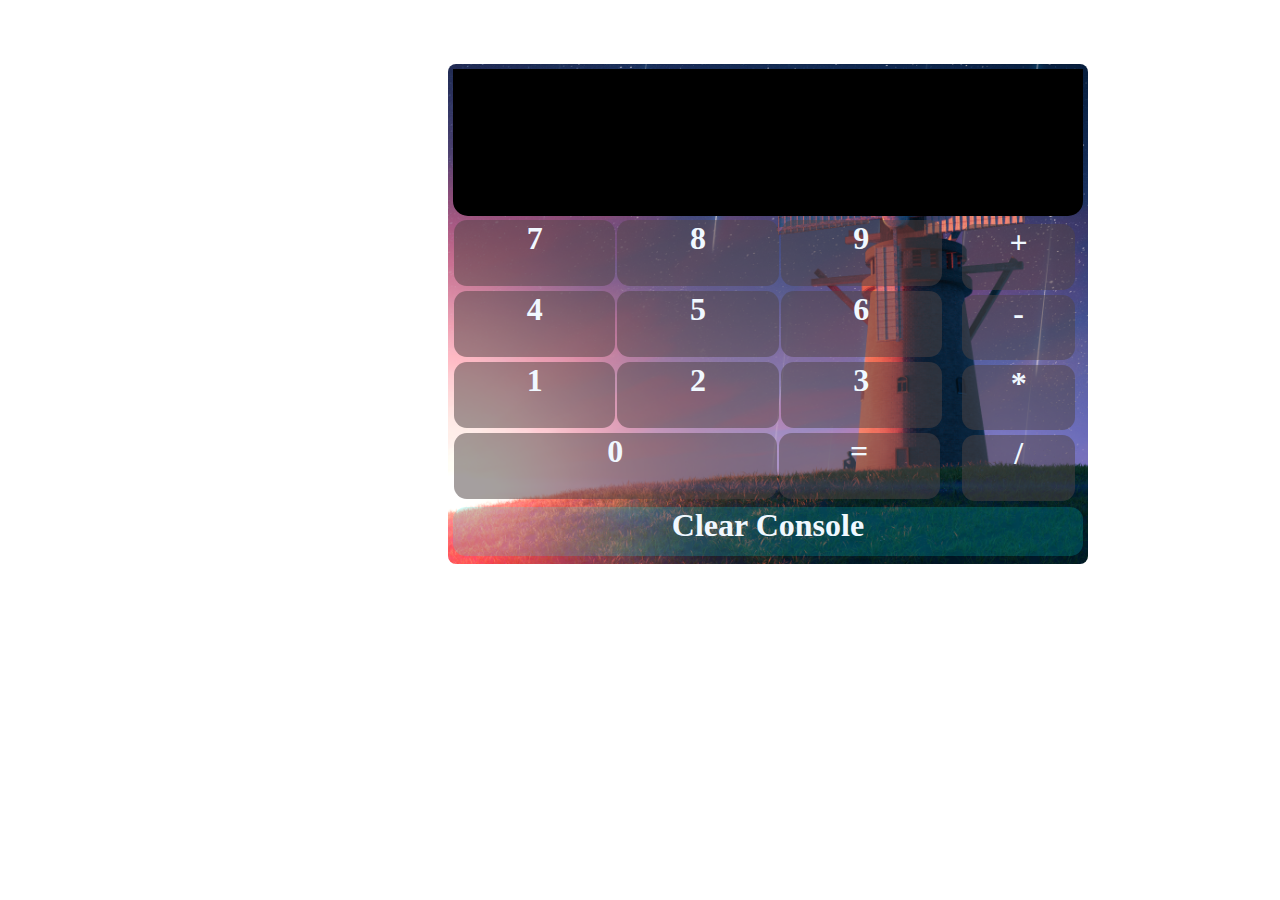
<file: Project-1/Calculator/index.html>
<!DOCTYPE html>
<html lang="en">

<head>
    <meta charset="UTF-8">
    <meta name="viewport" content="width=device-width, initial-scale=1.0">
    <link rel="stylesheet" href="style.css">
    <title>Calculator</title>
</head>

<body>
    <div id="calculator">
        <div id="display">

        </div>
        <div id="keypad">
            <div id="numpad">
                <div data-value="7" class="num key">
                    <h1>7</h1>
                </div>
                <div data-value="8" class="num key">
                    <h1>8</h1>
                </div>
                <div data-value="9" class="num key">
                    <h1>9</h1>
                </div>
                <div data-value="4" class="num key">
                    <h1>4</h1>
                </div>
                <div data-value="5" class="num key">
                    <h1>5</h1>
                </div>
                <div data-value="6" class="num key">
                    <h1>6</h1>
                </div>
                <div data-value="1" class="num key">
                    <h1>1</h1>
                </div>
                <div data-value="2" class="num key">
                    <h1>2</h1>
                </div>
                <div data-value="3" class="num key">
                    <h1>3</h1>
                </div>
                <div data-value="0" id="zero" class="num key">
                    <h1>0</h1>
                </div>
                <div data-value="=" id="sol" class=" key">
                    <h1>=</h1>
                </div>

            </div>
            <div id="operators">
                <div data-value="+" id="plus" class="opr key">
                    <h1>+</h1>
                </div>
                <div data-value="-" id="minus" class="opr key">
                    <h1>-</h1>
                </div>
                <div data-value="*" id="multiply" class="opr key">
                    <h1>*</h1>
                </div>
                <div data-value="/" id="divide" class="opr key">
                    <h1>/</h1>
                </div>
            </div>
        </div>
        <div id="clear">
            <h1>Clear Console</h1>
        </div>
    </div>
    <script src="script.js"></script>
</body>

</html>
</file>
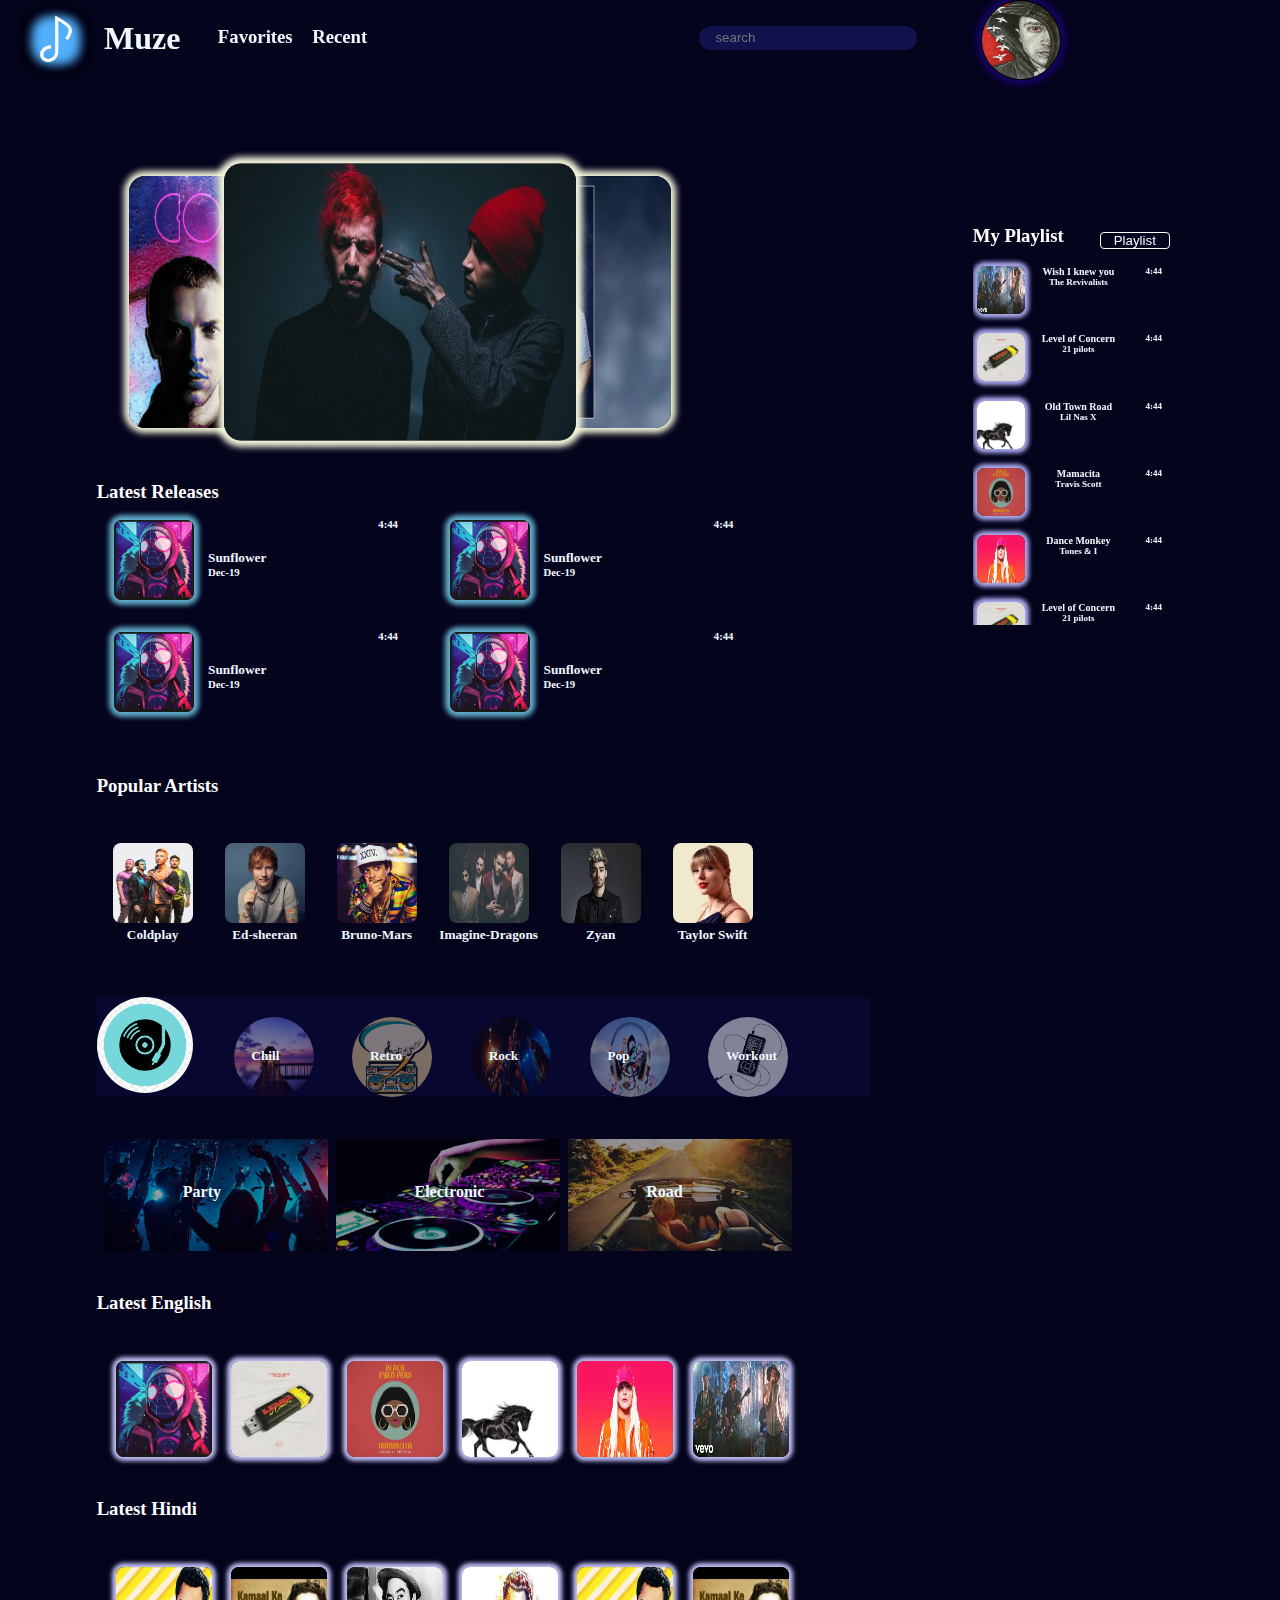
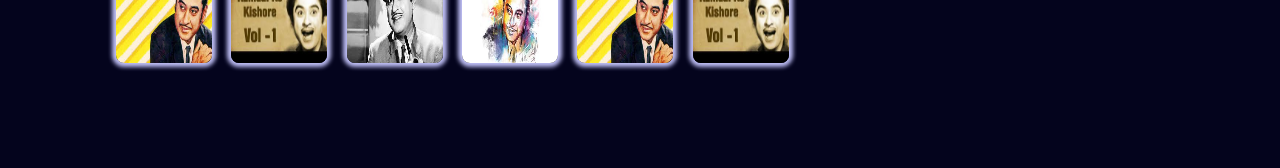
<file: Project-1/Muze/index.html>
<!DOCTYPE html>
<html lang="en">
<head>
    <meta charset="UTF-8">
    <meta name="viewport" content="width=device-width, initial-scale=1.0">
    <title>Muze</title>
    <link rel="stylesheet" href="style.css">
    <link rel="stylesheet" href="https://use.fontawesome.com/releases/v5.5.0/css/all.css" integrity="sha384-B4dIYHKNBt8Bc12p+WXckhzcICo0wtJAoU8YZTY5qE0Id1GSseTk6S+L3BlXeVIU" crossorigin="anonymous">
    <link id="favicon" rel="icon" href="images/Icon/logo.png" type="image/png">
</head>
<body>
    <header>
       <nav>
            <div id="nav-content">
                <div id="logo">
                    <img src="images/Icon/logo.png" alt="">
                    <h1>Muze</h1>
                </div>   
                <div id="basics">
                    <h3>Favorites</h3>
                    <h3>Recent</h3>
                </div>
                <div id="searchbar">
                    <a href=""><i id="search" class="fas fa-search"></i></a> 
                        <input type="text" placeholder="search">
                        <a href=""><i id="mic" class="fas fa-microphone"></i></a>
                    </div>
                    <div id="profile">
                        <img src="images/profile.jpg" alt="">
                </div>
            </div> 
        </nav>    
    </header>
    <div id="content">
        <main>
            <div id="trending" class=".sec-content">
            <a href=""> <div id="first" class="banner relative">
                    <img src="images/banner/coldplay_banner.png" alt="">
                    <div class="play"><i class="fas fa-play"></i></div>
                </div></a>
                <a href=""> <div id="second" class="banner relative">
                    <img src="images/banner/twenty-one-pilots-1455106940-list-handheld-0.jpg" alt="">
                    <div class="play"><i class="fas fa-play"></i></div>
                </div></a>
                <a href=""> <div id="third" class="banner relative">
                    <img src="images/banner/maxresdefault.jpg" alt="">
                    <div class="play"><i class="fas fa-play"></i></div>
                </div></a>
            </div>
            <div id="latest-release" class="section">
                <h3 class="sec-heading">Latest Releases</h3>
                <div class="sec-content">
                    <div id="l-song_1"  class="latest-song">
                        <a href="#footer"><div class="image-play relative">
                            <img src="images/English-songs/sunflower.jpeg" alt="">
                            <div class="play"><i class="fas fa-play"></i></div>
                        </div></a>
                        <ul class="song-info">
                        <li><h5>Sunflower</h5></li>
                        <li><h6>Dec-19</h6></li>
                        </ul>
                        <ul class="song-duration">
                            <li><a href="#dropmenu_1"><i id="dots" class="fas fa-ellipsis-h"></i></a></li>
                            <li><h6>4:44</h6></li>
                        </ul>  
                        <div id="dropmenu_1" class="dropmenu">
                            <ul>
                                <li><img src="Fontawesome/svgs/solid/play.svg" alt=""> Play now
                                <a href="#l-song_1"><img id="close" src="Fontawesome/svgs/solid/plus.svg" alt=""></a></li>
                                <hr>
                                <li><img src="Fontawesome/svgs/solid/plus-square.svg" alt="">Add to queue</li>
                                <hr>
                                <li><img src="Fontawesome/svgs/solid/heart.svg" alt="">Add to favourites</li>
                                <hr>
                                <li><img src="Fontawesome/svgs/solid/info-circle.svg" alt="">Get info</li>
                            </ul>
                        </div>
                    </div> 
                    <div id="l-song_2" class="latest-song">
                        <a href="#footer"><div class="image-play relative">
                            <img src="images/English-songs/sunflower.jpeg" alt="">
                            <div class="play"><i class="fas fa-play"></i></div>
                        </div></a>
                    <ul class="song-info">
                    <li><h5>Sunflower</h5></li>
                    <li><h6>Dec-19</h6></li>
                    </ul>
                    <ul class="song-duration">
                        <li><a href="#dropmenu_2"><i class="fas fa-ellipsis-h"></i></a></li>
                        <li><h6>4:44</h6></li>
                    </ul>  
                    <div id="dropmenu_2" class="dropmenu">
                        <ul>
                            <li><img src="Fontawesome/svgs/solid/play.svg" alt=""> Play now
                            <a href="#l-song_2"><img id="close" src="Fontawesome/svgs/solid/plus.svg" alt=""></a></li>
                            <hr>
                            <li><img src="Fontawesome/svgs/solid/plus-square.svg" alt="">Add to queue</li>
                            <hr>
                            <li><img src="Fontawesome/svgs/solid/heart.svg" alt="">Add to favourites</li>
                            <hr>
                            <li><img src="Fontawesome/svgs/solid/info-circle.svg" alt="">Get info</li>
                        </ul>
                    </div>
                </div> 
                <div id="l-song_3" class="latest-song">
                    <a href="#footer"><div class="image-play relative">
                        <img src="images/English-songs/sunflower.jpeg" alt="">
                        <div class="play"><i class="fas fa-play"></i></div>
                    </div></a>
                    <ul class="song-info">
                    <li><h5>Sunflower</h5></li>
                    <li><h6>Dec-19</h6></li>
                    </ul>
                    <ul class="song-duration">
                        <li><a href="#dropmenu_3"><i class="fas fa-ellipsis-h"></i></a></li>
                        <li><h6>4:44</h6></li>
                    </ul>  
                    <div id="dropmenu_3" class="dropmenu">
                        <ul>
                            <li><img src="Fontawesome/svgs/solid/play.svg" alt=""> Play now
                            <a href="#l-song_3"><img id="close" src="Fontawesome/svgs/solid/plus.svg" alt=""></a></li>
                            <hr>
                            <li><img src="Fontawesome/svgs/solid/plus-square.svg" alt="">Add to queue</li>
                            <hr>
                            <li><img src="Fontawesome/svgs/solid/heart.svg" alt="">Add to favourites</li>
                            <hr>
                            <li><img src="Fontawesome/svgs/solid/info-circle.svg" alt="">Get info</li>
                        </ul>
                    </div>
                </div> 
                <div id="l-song_4" class="latest-song">
                    <a href="#footer"><div class="image-play relative">
                        <img src="images/English-songs/sunflower.jpeg" alt="">
                        <div class="play"><i class="fas fa-play"></i></div>
                    </div></a>
                    <ul class="song-info">
                    <li><h5>Sunflower</h5></li>
                    <li><h6>Dec-19</h6></li>
                    </ul>
                    <ul class="song-duration">
                        <li><a href="#dropmenu_4"><i class="fas fa-ellipsis-h"></i></a></li>
                        <li><h6>4:44</h6></li>
                    </ul>  
                    <div id="dropmenu_4" class="dropmenu">
                        <ul>
                            <li><img src="Fontawesome/svgs/solid/play.svg" alt=""> Play now
                            <a href="#l-song_4"><img id="close" src="Fontawesome/svgs/solid/plus.svg" alt=""></a></li>
                            <hr>
                            <li><img src="Fontawesome/svgs/solid/plus-square.svg" alt="">Add to queue</li>
                            <hr>
                            <li><img src="Fontawesome/svgs/solid/heart.svg" alt="">Add to favourites</li>
                            <hr>
                            <li><img src="Fontawesome/svgs/solid/info-circle.svg" alt="">Get info</li>
                        </ul>
                    </div>
                </div> 
            </div>
            </div>
            <div id="popular-artists" class="section">
                <h3 class="sec-heading">Popular Artists</h3>
                <div class="sec-content">
                    <a class="artist relative" href="playlist.html"><div ><img src="images/coldplay.png" alt="">
                        <div class="play"><i class="fas fa-play"></i></div><h5>Coldplay</h5>
                    </div></a>
                    <div class="artist relative"><img src="images/Ed-sheeran.jpeg" alt="">
                        <div class="play"><i class="fas fa-play"></i></div><h5>Ed-sheeran</h5>
                    </div>
                    <div class="artist relative"><img src="images/Bruno-mars.jpeg" alt="">
                        <div class="play"><i class="fas fa-play"></i></div><h5>Bruno-Mars</h5>
                    </div>
                    <div class="artist relative"><img src="images/imagine-dragons.jpeg" alt="">
                        <div class="play"><i class="fas fa-play"></i></div><h5>Imagine-Dragons</h5>
                    </div>
                    <div class="artist relative"><img src="images/Zyan.jpg" alt="">
                        <div class="play"><i class="fas fa-play"></i></div><h5>Zyan</h5>
                    </div>
                    <div class="artist relative"><img src="images/taylor-swift.jpeg" alt="">
                        <div class="play"><i class="fas fa-play"></i></div><h5>Taylor Swift</h5>
                    </div>
                </div>
            </div>
            <div id="song-genres" class="section">
                <div class="sec-content">
                <div id="icon"><img src="images/Icon/Genres.png" alt=""></div>
                <div class="genre relative"><img src="images/Icon/Genres/chill.jpeg" alt="">
                    <div class="play"><i class="fas fa-play"></i></div><h5>Chill</h5></div>
                <div class="genre relative"><img src="images/Icon/Genres/retro.jpeg" alt="">
                    <div class="play"><i class="fas fa-play"></i></div><h5>Retro</h5></div>
                <div class="genre relative"><img src="images/Icon/Genres/rock.jpeg" alt="">
                    <div class="play"><i class="fas fa-play"></i></div><h5>Rock</h5></div>
                <div class="genre relative"><img src="images/Icon/Genres/pop.jpeg" alt="">
                    <div class="play"><i class="fas fa-play"></i></div><h5>Pop</h5></div>
                <div class="genre relative"><img src="images/Icon/Genres/workout.png" alt="">
                    <div class="play"><i class="fas fa-play"></i></div><h5>Workout</h5></div>
                </div>
            </div>
            <div id="song-moods" class="section">
                <div class="sec-content">
                <div class="mood "><img src="images/mood/download.jpeg" alt="">
                    <h4>Party</h4></div>
                <div class="mood"><img src="images/mood/edm.jpeg" alt="">
                    <h4>Electronic</h4></div>
                <div class="mood"><img src="images/mood/roadtrip.jpeg" alt="">
                    <h4>Road</h4></div>
                </div>    
            </div>
            <div id="english-songs " class="section">
                <h3 class="sec-heading">Latest English</h3>
                <div class="sec-content">
                    
                <div class="e-song relative"><img class="song-image" src="images/English-songs/sunflower.jpeg" alt="">
                    <div class="play"><i class="fas fa-play"></i></div></div>
                <div class="e-song relative"><img class="song-image" src="images/English-songs/level of concern.jpeg" alt="">
                    <div class="play"><i class="fas fa-play"></i></div></div>
                <div class="e-song relative"><img class="song-image" src="images/English-songs/mamacita.jpeg" alt="">
                    <div class="play"><i class="fas fa-play"></i></div></div>
                <div class="e-song relative"><img class="song-image" src="images/English-songs/old-town-road.jpeg" alt="">
                    <div class="play"><i class="fas fa-play"></i></div></div>
                <div class="e-song relative"><img class="song-image" src="images/English-songs/dance-monkey.jpeg" alt="">
                    <div class="play"><i class="fas fa-play"></i></div></div>
                <div class="e-song relative"><img class="song-image" src="images/English-songs/wish i knew u.jpeg" alt="">
                    <div class="play"><i class="fas fa-play"></i></div></div>
                </div>
            </div>
            <div id="hindi-songs" class="section">
                <h3 class="sec-heading">Latest Hindi</h3>
                <div class="sec-content">
                
                <div class="h-song relative"><img class="song-image" src="images/hindi songs/kk1.jpeg" alt="">
                    <div class="play"><i class="fas fa-play"></i></div></div>
                <div class="h-song relative"><img class="song-image" src="images/hindi songs/kk2.jpeg" alt="">
                    <div class="play"><i class="fas fa-play"></i></div></div>
                <div class="h-song relative"><img class="song-image" src="images/hindi songs/kk3.jpeg" alt="">
                    <div class="play"><i class="fas fa-play"></i></div></div>
                <div class="h-song relative"><img class="song-image" src="images/hindi songs/kk4.jpeg" alt="">
                    <div class="play"><i class="fas fa-play"></i></div></div>
                <div class="h-song relative"><img class="song-image" src="images/hindi songs/kk1.jpeg" alt="">
                    <div class="play"><i class="fas fa-play"></i></div></div>
                <div class="h-song relative"><img class="song-image" src="images/hindi songs/kk2.jpeg" alt="">
                    <div class="play"><i class="fas fa-play"></i></div></div>
                
            </div>
            </div>
        </main> 
        <aside>
            <div id="playlist-queue">
            <div id="Playlist">
                <h3 class="sec-heading">My Playlist</h3>
                <div class="my-song relative">
                    <img src="images/English-songs/wish i knew u.jpeg" alt="">
                    <div class="play"><i class="fas fa-play"></i></div>
                    <div class="song-info">
                        <ul>
                        <li><h5>Wish I knew you</h5></li>
                        <li><h6>The Revivalists</h6></li>
                        </ul>
                    </div>
                        <ul class="song-duration">
                            <li><i class="fas fa-ellipsis-h"></i></li>
                            <li><h6>4:44</h6></li>
                        </ul>    
                </div>
                <div class="my-song relative">
                    <img src="images/English-songs/level of concern.jpeg" alt="">
                    <div class="play"><i class="fas fa-play"></i></div>
                    <ul class="song-info">
                    <li><h5>Level of Concern</h5></li>
                    <li><h6>21 pilots</h6></li>
                    </ul>
                    <ul class="song-duration">
                        <li><i class="fas fa-ellipsis-h"></i></li>
                        <li><h6>4:44</h6></li>
                    </ul>    
                </div>
                <div class="my-song relative">
                    <img src="images/English-songs/old-town-road.jpeg" alt="">
                    <div class="play"><i class="fas fa-play"></i></div>
                    <ul class="song-info">
                    <li><h5>Old Town Road</h5></li>
                    <li><h6>Lil Nas X</h6></li>
                    </ul>
                    <ul class="song-duration">
                        <li><i class="fas fa-ellipsis-h"></i></li>
                        <li><h6>4:44</h6></li>
                    </ul>    
                </div>
                <div class="my-song relative">
                    <img src="images/English-songs/mamacita.jpeg" alt="">
                    <div class="play"><i class="fas fa-play"></i></div>
                    <ul class="song-info">
                    <li><h5>Mamacita</h5></li>
                    <li><h6>Travis Scott</h6></li>
                    </ul>
                    <ul class="song-duration">
                        <li><i class="fas fa-ellipsis-h"></i></li>
                        <li><h6>4:44</h6></li>
                    </ul>    
                </div>
                <div class="my-song relative">
                    <img src="images/English-songs/dance-monkey.jpeg" alt="">
                    <div class="play"><i class="fas fa-play"></i></div>
                    <ul class="song-info">
                    <li><h5>Dance Monkey</h5></li>
                    <li><h6>Tones & I</h6></li>
                    </ul>
                    <ul class="song-duration">
                        <li><i class="fas fa-ellipsis-h"></i></li>
                        <li><h6>4:44</h6></li>
                    </ul>    
                </div>
                <div class="my-song relative">
                    <img src="images/English-songs/level of concern.jpeg" alt="">
                    <div class="play"><i class="fas fa-play"></i></div>
                    <ul class="song-info">
                    <li><h5>Level of Concern</h5></li>
                    <li><h6>21 pilots</h6></li>
                    </ul>
                    <ul class="song-duration">
                        <li><i class="fas fa-ellipsis-h"></i></li>
                        <li><h6>4:44</h6></li>
                    </ul>    
                </div>
                <div class="my-song relative">
                    <img src="images/English-songs/old-town-road.jpeg" alt="">
                    <div class="play"><i class="fas fa-play"></i></div>
                    <ul class="song-info">
                    <li><h5>Old Town Road</h5></li>
                    <li><h6>Lil Nas X</h6></li>
                    </ul>
                    <ul class="song-duration">
                        <li><i class="fas fa-ellipsis-h"></i></li>
                        <li><h6>4:44</h6></li>
                    </ul>    
                </div>
                <div class="my-song relative">
                    <img src="images/English-songs/mamacita.jpeg" alt="">
                    <div class="play"><i class="fas fa-play"></i></div>
                    <ul class="song-info">
                    <li><h5>Mamacita</h5></li>
                    <li><h6>Travis Scott</h6></li>
                    </ul>
                    <ul class="song-duration">
                        <li><i class="fas fa-ellipsis-h"></i></li>
                        <li><h6>4:44</h6></li>
                    </ul>    
                </div>
                <div class="my-song relative">
                    <img src="images/English-songs/dance-monkey.jpeg" alt="">
                    <div class="play"><i class="fas fa-play"></i></div>
                    <ul class="song-info">
                    <li><h5>Dance Monkey</h5></li>
                    <li><h6>Tones & I</h6></li>
                    </ul>
                    <ul class="song-duration">
                        <li><i class="fas fa-ellipsis-h"></i></li>
                        <li><h6>4:44</h6></li>
                    </ul>    
                </div>
            </div>
            <div id="list-menu" class="dropdown">
                <button class="dropbtn">Playlist</button>
                <div class="dropdown-content">
                <a href="#list-menu">Playlist</a>
                <a href="#queue">Queue</a>
                </div>
            </div>
            <div id="queue">
                <h3 class="sec-heading">Queue</h3>
                <div class="my-song relative">
                    <img src="images/English-songs/level of concern.jpeg" alt="">
                    <div class="play"><i class="fas fa-play"></i></div>
                    <ul class="song-info">
                    <li><h5>Level of Concern</h5></li>
                    <li><h6>21 pilots</h6></li>
                    </ul>
                    <ul class="song-duration">
                        <li><i class="fas fa-ellipsis-h"></i></li>
                        <li><h6>4:44</h6></li>
                    </ul>    
                </div>
                <div class="my-song relative">
                    <img src="images/English-songs/wish i knew u.jpeg" alt="">
                    <div class="play"><i class="fas fa-play"></i></div>
                    <div class="song-info">
                    <ul>
                    <li><h5>Wish I knew you</h5></li>
                    <li><h6>The Revivalists</h6></li>
                    </ul>
                </div>
                <div class="song-duration">
                    <ul>
                        <li><i class="fas fa-ellipsis-h"></i></li>
                        <li><h6>4:44</h6></li>
                    </ul>    
                </div>
                </div>
                <div class="my-song relative">
                    <img src="images/English-songs/old-town-road.jpeg" alt="">
                    <div class="play"><i class="fas fa-play"></i></div>
                    <ul class="song-info">
                    <li><h5>Old Town Road</h5></li>
                    <li><h6>Lil Nas X</h6></li>
                    </ul>
                    <ul class="song-duration">
                        <li><i class="fas fa-ellipsis-h"></i></li>
                        <li><h6>4:44</h6></li>
                    </ul>    
                </div>
                <div class="my-song relative">
                    <img src="images/English-songs/mamacita.jpeg" alt="">
                    <div class="play"><i class="fas fa-play"></i></div>
                    <ul class="song-info">
                    <li><h5>Mamacita</h5></li>
                    <li><h6>Travis Scott</h6></li>
                    </ul>
                    <ul class="song-duration">
                        <li><i class="fas fa-ellipsis-h"></i></li>
                        <li><h6>4:44</h6></li>
                    </ul>    
                </div>
                <div class="my-song relative">
                    <img src="images/English-songs/dance-monkey.jpeg" alt="">
                    <div class="play"><i class="fas fa-play"></i></div>
                    <ul class="song-info">
                    <li><h5>Dance Monkey</h5></li>
                    <li><h6>Tones & I</h6></li>
                    </ul>
                    <ul class="song-duration">
                        <li><i class="fas fa-ellipsis-h"></i></li>
                        <li><h6>4:44</h6></li>
                    </ul>    
                </div>
                <div class="my-song relative">
                    <img src="images/English-songs/level of concern.jpeg" alt="">
                    <div class="play"><i class="fas fa-play"></i></div>
                    <ul class="song-info">
                    <li><h5>Level of Concern</h5></li>
                    <li><h6>21 pilots</h6></li>
                    </ul>
                    <ul class="song-duration">
                        <li><i class="fas fa-ellipsis-h"></i></li>
                        <li><h6>4:44</h6></li>
                    </ul>    
                </div>
                <div class="my-song relative">
                    <img src="images/English-songs/old-town-road.jpeg" alt="">
                    <div class="play"><i class="fas fa-play"></i></div>
                    <ul class="song-info">
                    <li><h5>Old Town Road</h5></li>
                    <li><h6>Lil Nas X</h6></li>
                    </ul>
                    <ul class="song-duration">
                        <li><i class="fas fa-ellipsis-h"></i></li>
                        <li><h6>4:44</h6></li>
                    </ul>    
                </div>
                <div class="my-song relative">
                    <img src="images/English-songs/mamacita.jpeg" alt="">
                    <div class="play"><i class="fas fa-play"></i></div>
                    <ul class="song-info">
                    <li><h5>Mamacita</h5></li>
                    <li><h6>Travis Scott</h6></li>
                    </ul>
                    <ul class="song-duration">
                        <li><i class="fas fa-ellipsis-h"></i></li>
                        <li><h6>4:44</h6></li>
                    </ul>    
                </div>
                <div class="my-song relative">
                    <img src="images/English-songs/dance-monkey.jpeg" alt="">
                    <div class="play"><i class="fas fa-play"></i></div>
                    <ul class="song-info">
                    <li><h5>Dance Monkey</h5></li>
                    <li><h6>Tones & I</h6></li>
                    </ul>
                    <ul class="song-duration">
                        <li><i class="fas fa-ellipsis-h"></i></li>
                        <li><h6>4:44</h6></li>
                    </ul>    
                </div>
            </div>
        </div>  
        </aside>   
    </div>
    <footer id="footer" >
        <div id="player">
            <div id="play-logo">
                    <div class="playing-song">
                        <img src="images/English-songs/sunflower.jpeg" alt="">
                        <ul class="song-info">
                        <li><h5>Sunflower</h5></li>
                        <li><h6>4:44</h6></li>
                        </ul>
                    </div>
            </div>   
            <a href="#l-song_1"><div id="terminator">
                <h1>X</h1>
            </div></a> 
        </div>
        
    </footer>
</body>
</html>
</file>
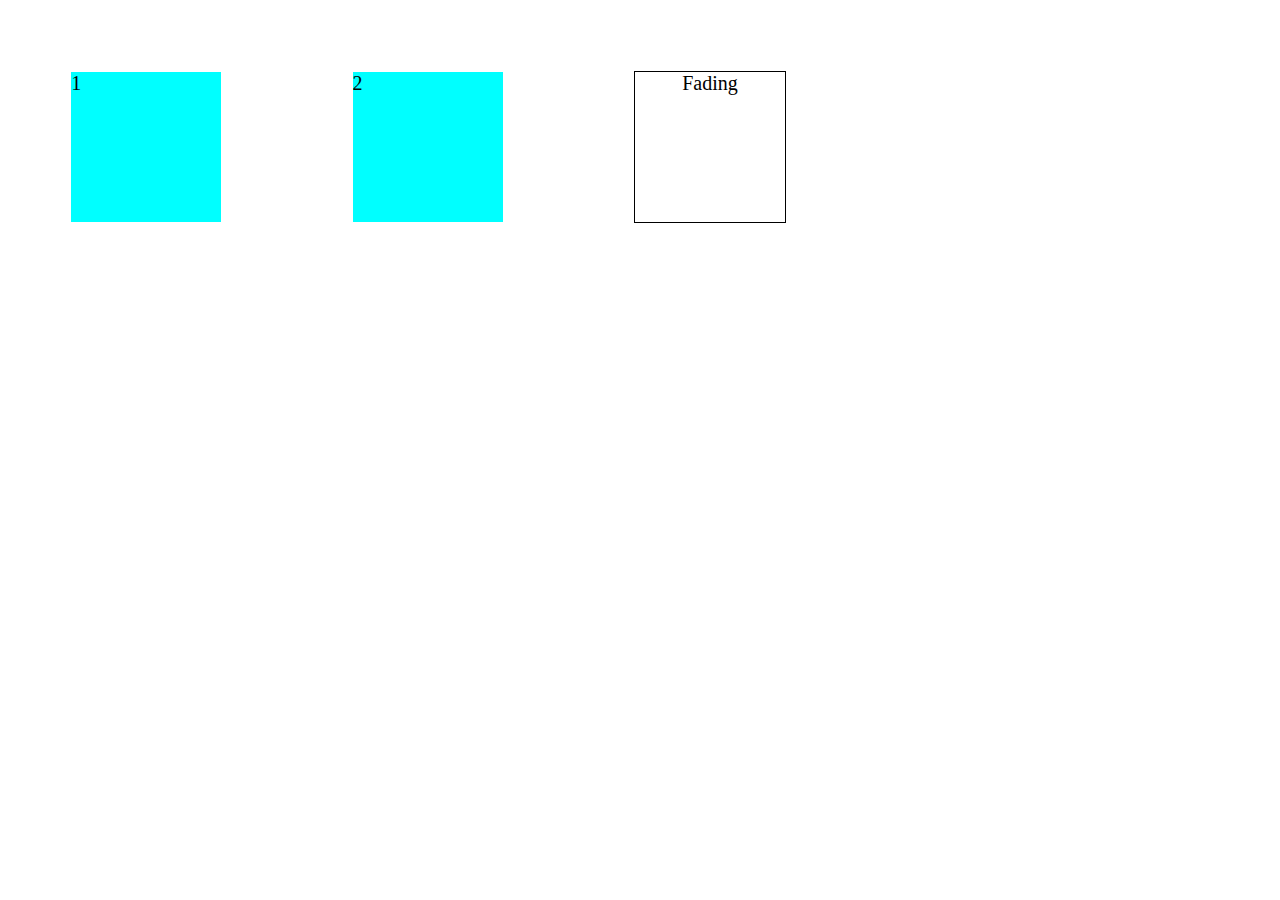
<file: Animations/Animate.html>
<!DOCTYPE html>
<html lang="en">
<head>
    <meta charset="UTF-8">
    <meta name="viewport" content="width=device-width, initial-scale=1.0">
    <link rel="stylesheet" href="Animate.css">
    <title>Document</title>
</head>
<body>
    <div id="bounce">1</div>
    <div id="rotate">2</div>
    <div id="fade"><span id="fade-in">Fading</span></div>
</body>
</html>
</file>
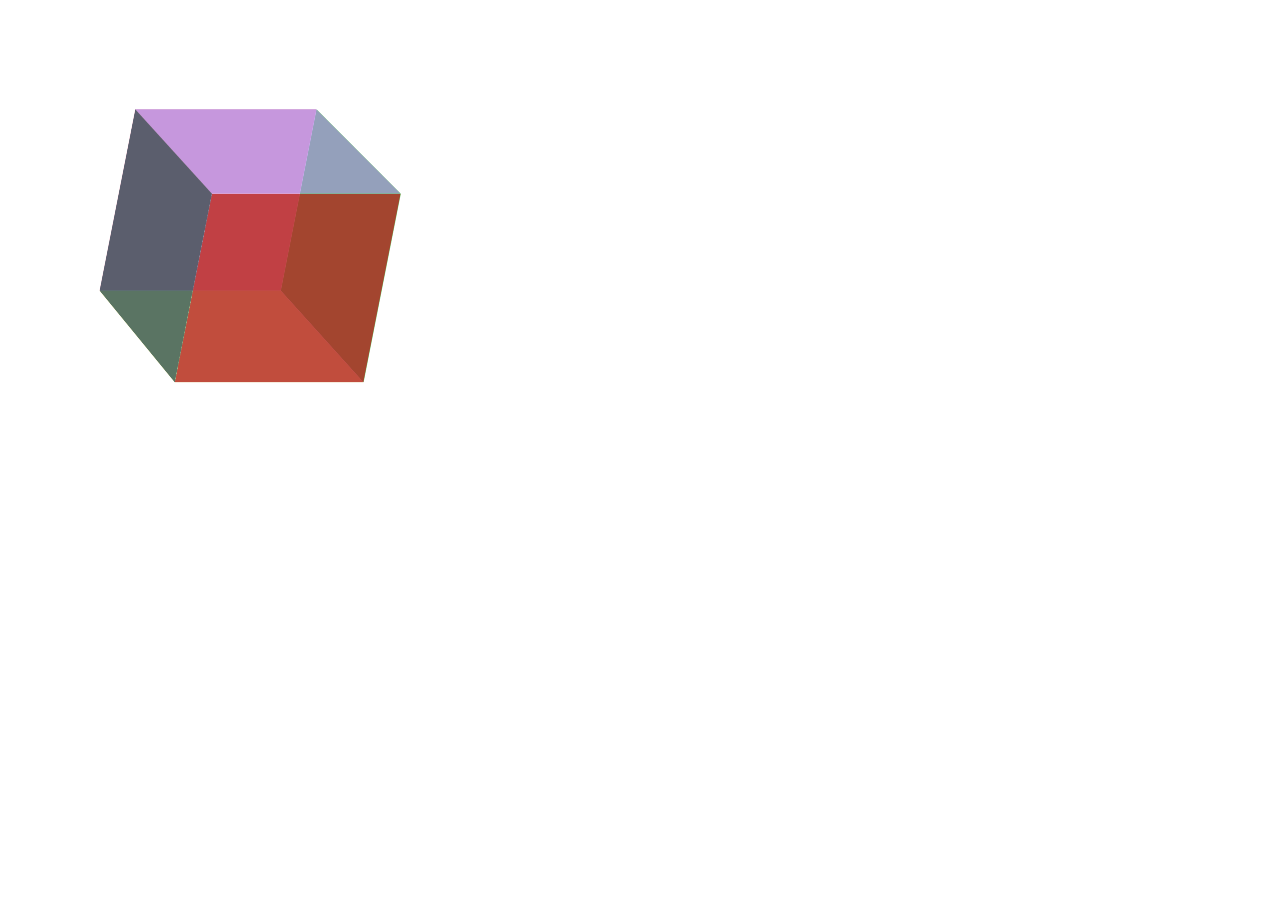
<file: Animations/Cube3d.html>
<!DOCTYPE html>
<html lang="en">
<head>
    <meta charset="UTF-8">
    <meta name="viewport" content="width=device-width, initial-scale=1.0">
    <link rel="stylesheet" href="Cube3d.css">
    <title>Document</title>
</head>
<body>
    <div class="cube">
        <div class="face one"></div>
         <div class="face two"></div>
        <div class="face three"></div> 
        <div class="face four"></div> 
        <div class="face five"></div>
        <div class="face six"></div> 
    </div>
</body>
</html>
</file>
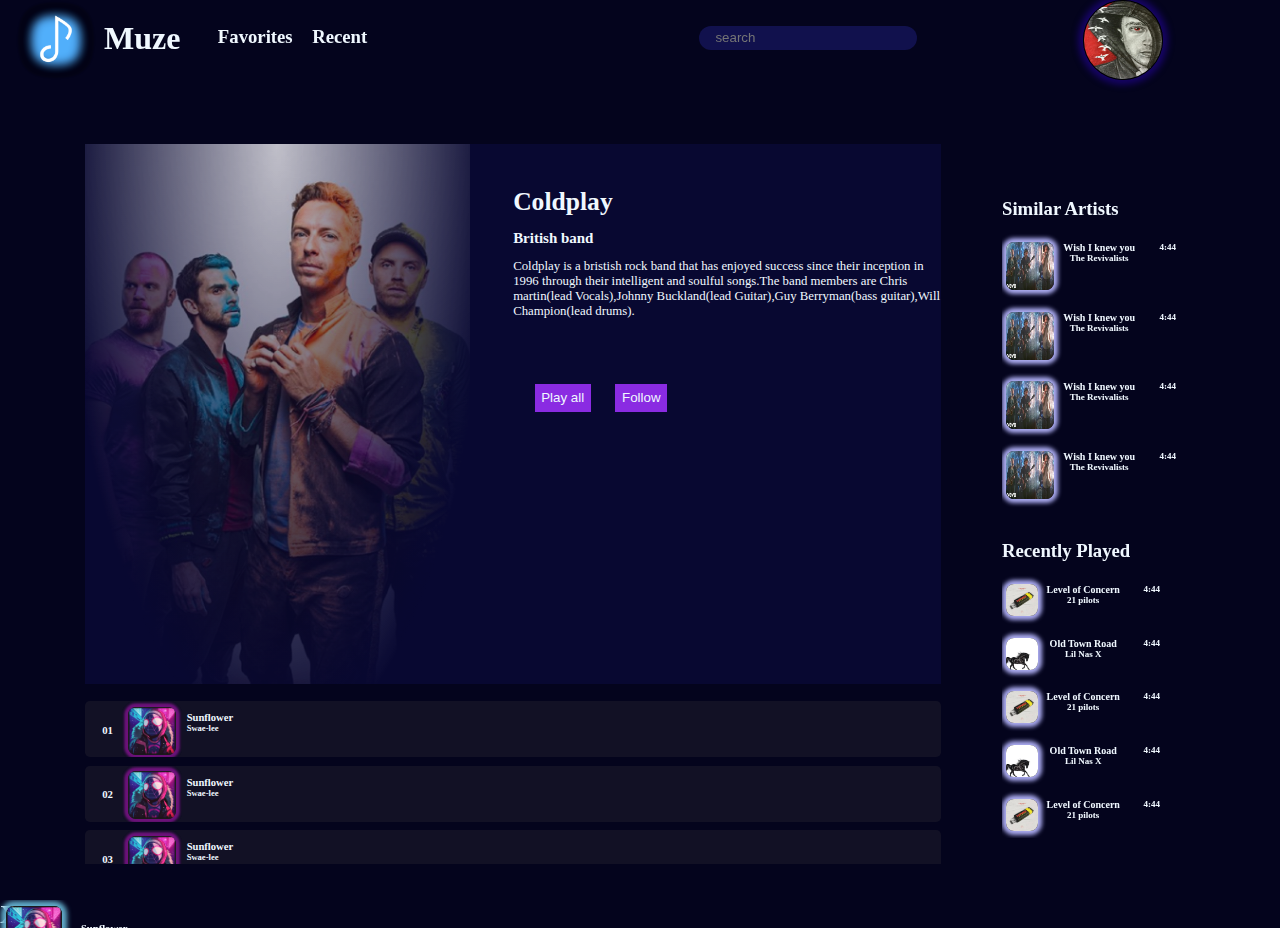
<file: Project-1/Muze/playlist.html>
<!DOCTYPE html>
<html lang="en">
<head>
    <meta charset="UTF-8">
    <meta name="viewport" content="width=device-width, initial-scale=1.0">
    <link id="favicon" rel="icon" href="images/coldplay.png" type="image/png">
    <link rel="stylesheet" href="https://use.fontawesome.com/releases/v5.5.0/css/all.css" integrity="sha384-B4dIYHKNBt8Bc12p+WXckhzcICo0wtJAoU8YZTY5qE0Id1GSseTk6S+L3BlXeVIU" crossorigin="anonymous">
    <link rel="stylesheet" href="playlist.css">
    <title>Coldplay</title>
</head>
<body>
    <header>
        <nav>
            <div id="nav-content">
                <div id="logo">
                    <img src="images/Icon/logo.png" alt="">
                    <h1>Muze</h1>
                </div>   
                <div id="basics">
                    <h3>Favorites</h3>
                    <h3>Recent</h3>
                </div>
                <div id="searchbar">
                    <a href=""><i id="search" class="fas fa-search"></i></a> 
                        <input type="text" placeholder="search">
                        <a href=""><i id="mic" class="fas fa-microphone"></i></a>
                    </div>
                    <div id="profile">
                        <img src="images/profile.jpg" alt="">
                </div>
            </div> 
        </nav>    
    </header>
    <div id="content">
        <main>
            <div id="banner">
                <div id="banner-image">
                    
                </div>   
               <div class="description">
                   <h1 class="sub-sec">Coldplay</h1>
                   <h3 class="sub-sec">British band</h3>
                   <p class="sub-sec">
                       Coldplay is a bristish rock band that has enjoyed success since their inception in 1996 through their intelligent and soulful songs.The band members are Chris martin(lead Vocals),Johnny Buckland(lead Guitar),Guy Berryman(bass guitar),Will Champion(lead drums).
                   </p>
                   <div id="buttons">
                        <button>Play all</button>
                        <button>Follow</button>
                    </div>
               </div>
            </div>
            <div id="playlist-songs">
                
                <div class="song" id="target_song_1">
                    <div class="srno">
                        <h6>01</h6>
                    </div>
                    <a href="#footer">
                    <div class="image-play relative">
                        <img src="images/English-songs/sunflower.jpeg" alt="">
                        <div class="play"><i class="fas fa-play"></i></div>
                    </div>
                    </a>
                    <ul class="song-info">
                        <li><h5>Sunflower</h5></li>
                        <li><h6>Swae-lee</h6></li>
                    </ul>
                </div>
                <div class="song">
                    <div class="srno">
                        <h6>02</h6>
                    </div>
                    <div class="image-play relative">
                        <img src="images/English-songs/sunflower.jpeg" alt="">
                        <div class="play"><i class="fas fa-play"></i></div>
                    </div>
                    <ul class="song-info">
                        <li><h5>Sunflower</h5></li>
                        <li><h6>Swae-lee</h6></li>
                    </ul>
                </div>
                <div class="song">
                    <div class="srno">
                        <h6>03</h6>
                    </div>
                    <div class="image-play relative">
                        <img src="images/English-songs/sunflower.jpeg" alt="">
                        <div class="play"><i class="fas fa-play"></i></div>
                    </div>
                    <ul class="song-info">
                        <li><h5>Sunflower</h5></li>
                        <li><h6>Swae-lee</h6></li>
                    </ul>
                </div>
                <div class="song">
                    <div class="srno">
                        <h6>04</h6>
                    </div>
                    <div class="image-play relative">
                        <img src="images/English-songs/sunflower.jpeg" alt="">
                        <div class="play"><i class="fas fa-play"></i></div>
                    </div>
                    <ul class="song-info">
                        <li><h5>Sunflower</h5></li>
                        <li><h6>Swae-lee</h6></li>
                    </ul>
                </div>
                <div class="song">
                    <div class="srno">
                        <h6>05</h6>
                    </div>
                    <div class="image-play relative">
                        <img src="images/English-songs/sunflower.jpeg" alt="">
                        <div class="play"><i class="fas fa-play"></i></div>
                    </div>
                    <ul class="song-info">
                        <li><h5>Sunflower</h5></li>
                        <li><h6>Swae-lee</h6></li>
                    </ul>
                </div>
                <div class="song">
                    <div class="srno">
                        <h6>06</h6>
                    </div>
                    <div class="image-play relative">
                        <img src="images/English-songs/sunflower.jpeg" alt="">
                        <div class="play"><i class="fas fa-play"></i></div>
                    </div>
                    <ul class="song-info">
                        <li><h5>Sunflower</h5></li>
                        <li><h6>Swae-lee</h6></li>
                    </ul>
                </div>
                <div class="song">
                    <div class="srno">
                        <h6>07</h6>
                    </div>
                    <div class="image-play relative">
                        <img src="images/English-songs/sunflower.jpeg" alt="">
                        <div class="play"><i class="fas fa-play"></i></div>
                    </div>
                    <ul class="song-info">
                        <li><h5>Sunflower</h5></li>
                        <li><h6>Swae-lee</h6></li>
                    </ul>
                </div>
            </div>
        </main> 
        <aside>
            <div id="playlist-queue">
            <div id="related">
                <h3 class="sec-heading">Similar Artists</h3>
                <div class="my-song relative">
                    <img src="images/English-songs/wish i knew u.jpeg" alt="">
                    <div class="play"><i class="fas fa-play"></i></div>
                    <div class="song-info">
                        <ul>
                        <li><h5>Wish I knew you</h5></li>
                        <li><h6>The Revivalists</h6></li>
                        </ul>
                    </div>
                    <div class="song-duration">
                        <ul>
                            <li><i class="fas fa-ellipsis-h"></i></li>
                            <li><h6>4:44</h6></li>
                        </ul>    
                    </div>
                </div>
                <div class="my-song relative">
                    <img src="images/English-songs/wish i knew u.jpeg" alt="">
                    <div class="play"><i class="fas fa-play"></i></div>
                    <div class="song-info">
                        <ul>
                        <li><h5>Wish I knew you</h5></li>
                        <li><h6>The Revivalists</h6></li>
                        </ul>
                    </div>
                    <div class="song-duration">
                        <ul>
                            <li><i class="fas fa-ellipsis-h"></i></li>
                            <li><h6>4:44</h6></li>
                        </ul>    
                    </div>
                </div>
                <div class="my-song relative">
                    <img src="images/English-songs/wish i knew u.jpeg" alt="">
                    <div class="play"><i class="fas fa-play"></i></div>
                    <div class="song-info">
                        <ul>
                        <li><h5>Wish I knew you</h5></li>
                        <li><h6>The Revivalists</h6></li>
                        </ul>
                    </div>
                    <div class="song-duration">
                        <ul>
                            <li><i class="fas fa-ellipsis-h"></i></li>
                            <li><h6>4:44</h6></li>
                        </ul>    
                    </div>
                </div>
                <div class="my-song relative">
                    <img src="images/English-songs/wish i knew u.jpeg" alt="">
                    <div class="play"><i class="fas fa-play"></i></div>
                    <div class="song-info">
                        <ul>
                        <li><h5>Wish I knew you</h5></li>
                        <li><h6>The Revivalists</h6></li>
                        </ul>
                    </div>
                    <div class="song-duration">
                        <ul>
                            <li><i class="fas fa-ellipsis-h"></i></li>
                            <li><h6>4:44</h6></li>
                        </ul>    
                    </div>
                </div>
            </div>
            <div id="recent">
                <h3 class="sec-heading">Recently Played</h3>
                <div class="my-song relative">
                    <img src="images/English-songs/level of concern.jpeg" alt="">
                    <div class="play"><i class="fas fa-play"></i></div>
                    <ul class="song-info">
                    <li><h5>Level of Concern</h5></li>
                    <li><h6>21 pilots</h6></li>
                    </ul>
                    <ul class="song-duration">
                        <li><i class="fas fa-ellipsis-h"></i></li>
                        <li><h6>4:44</h6></li>
                    </ul>    
                </div>
                <div class="my-song relative">
                    <img src="images/English-songs/old-town-road.jpeg" alt="">
                    <div class="play"><i class="fas fa-play"></i></div>
                    <ul class="song-info">
                    <li><h5>Old Town Road</h5></li>
                    <li><h6>Lil Nas X</h6></li>
                    </ul>
                    <ul class="song-duration">
                        <li><i class="fas fa-ellipsis-h"></i></li>
                        <li><h6>4:44</h6></li>
                    </ul>    
                </div>
                <div class="my-song relative">
                    <img src="images/English-songs/level of concern.jpeg" alt="">
                    <div class="play"><i class="fas fa-play"></i></div>
                    <ul class="song-info">
                    <li><h5>Level of Concern</h5></li>
                    <li><h6>21 pilots</h6></li>
                    </ul>
                    <ul class="song-duration">
                        <li><i class="fas fa-ellipsis-h"></i></li>
                        <li><h6>4:44</h6></li>
                    </ul>    
                </div>
                <div class="my-song relative">
                    <img src="images/English-songs/old-town-road.jpeg" alt="">
                    <div class="play"><i class="fas fa-play"></i></div>
                    <ul class="song-info">
                    <li><h5>Old Town Road</h5></li>
                    <li><h6>Lil Nas X</h6></li>
                    </ul>
                    <ul class="song-duration">
                        <li><i class="fas fa-ellipsis-h"></i></li>
                        <li><h6>4:44</h6></li>
                    </ul>    
                </div>
                <div class="my-song relative">
                    <img src="images/English-songs/level of concern.jpeg" alt="">
                    <div class="play"><i class="fas fa-play"></i></div>
                    <ul class="song-info">
                    <li><h5>Level of Concern</h5></li>
                    <li><h6>21 pilots</h6></li>
                    </ul>
                    <ul class="song-duration">
                        <li><i class="fas fa-ellipsis-h"></i></li>
                        <li><h6>4:44</h6></li>
                    </ul>    
                </div>
            </div>
        </div>  
        </aside>   
        </div>
        <footer id="footer" >
            <div id="player">
                <div id="play-logo">
                        <div class="playing-song">
                            <img src="images/English-songs/sunflower.jpeg" alt="">
                            <ul class="song-info">
                            <li><h5>Sunflower</h5></li>
                            <li><h6>4:44</h6></li>
                            </ul>
                        </div>
                </div>   
                <a href="#target_song_1"><div id="terminator">
                    <h1>X</h1>
                </div></a> 
            </div>
            
        </footer>
</body>
</html>
</file>
<file: Project-1/Calculator/style.css>
body{
    margin: 0;
    padding: 0;
    font-size: 16px;
    position: relative;
}
*
{
    box-sizing:border-box;
    margin: 0;
    padding: 0;
}
#calculator
{
    height:500px;
    width: 50vw;
    position: relative;;
    margin-top: 5%;
    left: 35%;
    background-image: url(4b7d200.png);
    background-position: center;
    background-size: cover;
    display: flex;
    flex-direction: row;
    flex-wrap: wrap;
    border-radius: 0.5em;
    overflow: hidden;
    padding: 5px;
}  
#display{
    width: 100%;
    height: 30%;
    background-color: black;
    border-bottom-left-radius: 0.3em;
    border-bottom-right-radius: 0.3em;
    position: relative;
    color: blue;
    font-size: 50px;
    bottom: 0;
    border: none;
    outline: none;
    direction: rtl;
    
}
#keypad
{
    width: 100%;
    height: 58%;
    
    position: relative;
    display: flex;
    flex-direction: row;
    flex-wrap: wrap;
}
#numpad
{
    width: 80%;
    height: 100%;
    /* background-color: bisque; */
    /* display: inline-block; */
    margin: 0;
    display: flex;
    flex-direction: row;
    flex-wrap: wrap;
}
.key
{
    width: 32%;
    height: 23%;
    background-color: rgba(80, 68, 68, 0.513);
    border-radius: 0.8em;
    margin: 1px;
    color: aliceblue;
    text-align: center;
}
#zero
{
    width: 64%;
}
#operators
{
    height: 100%;
    width: 20%;
    /* display: inline-block; */
    /* background-color: blueviolet; */
    vertical-align: top;
}
#operators .key{
    width: 90%;
    height: 23%;
    margin: 5px;
}
#clear 
{
    width: 100%;
    height: 10%;
    background-color: rgba(0, 255, 255, 0.171);
    color: aliceblue;
    border-radius: 0.8em;
    margin: 0;
    text-align: center;
}
</file>
<file: Project-1/Muze/style.css>
*
{
    margin: 0;
    padding: 0;
    box-sizing: border-box;
}
body{
    font-size: 16px;
    font-family: cursive;
    background-color: rgb(4, 4, 29);
    color: aliceblue;
}
/* Navigation-bar */
header
{
    padding: 1em;
    padding-top: 0;
    background-color: transparent;
}
nav
{
    width: 100vw;
    height: 5em;
    color: aliceblue;
    background-color:rgb(4, 4, 29) ;
    position: fixed;
    z-index: 10;
}
#nav-content
{
    width: 100%;
    height: 5em;
    display: flex;
    flex-direction: row;
    flex-wrap: wrap;
    position: relative;
}
#logo
{
    height: 100%;
    width: 5em;
    display: flex;
    flex-direction: row;
    /* flex-wrap: wrap; */
    position: relative;
}
#logo img{
    height: 100%;
    width: 100%;
}
#logo h1{
    margin-top: 25%;
    margin-left: 10%;
}
#basics
{
  left: 8%;
    margin-top: 2%;
    display: flex;
    flex-direction: row;
    position: relative;
}
#basics h3{
    margin-left: 15%;
}
#searchbar
{
    width: auto;
    height: 1.5em;
    background-color:rgb(17, 17, 77);
    border-radius: 1em;
    left: 37%;
    margin-top: 2%;
    display: flex;
    flex-direction: row;
    padding-left: .5em;
    padding-right: 0.5em;
    position: relative;
}
#search
{
    width: 1.5em;
    height: 1.5em;
    margin-right: 0.5em;
    color: aliceblue;
}
#searchbar input{
    width: 14.5em;
    height: 1.8em;
    border: none;
    color: aliceblue;
    background-color: transparent;
}
#mic
{
    width: 1.5em;
    height: 1.5em;
    color: aliceblue;
}
#profile
{
    height: 100%;
    width: 5em;
    left: 42%;
    position: relative;
}
#profile img{
    height: 100%;
    width: 100%;
    border-radius: 50%;
    border: 1px solid black;
    box-shadow:0px 0px 6px 5px rgb(22, 4, 100);
}
/* Main-Section */
#content
     {
        margin-top: 10%;
         margin-bottom: 5%;
         height: auto;
         width: auto;
         position: relative;
         display: flex;
     }
 main{
        width: 65vw;
        height: auto;
        display: inline-block;
        margin-left: 3%;
        margin-right: 8%;
        position: sticky;
    }
    .sec-heading
{
    margin-bottom: 1%;
    color: white;
}
.sec-content
{
   height: auto;
   width: auto; 
   display: flex;
   flex-wrap: wrap;
   flex-direction: row;
}
.section
{
    margin-left: 7%;
    margin-top: 5%;
    margin-bottom: 5%;
}
/* Usecase Classes */
a{
    text-decoration: none;
    color: aliceblue;
}
.relative
{
    position: relative;
    
}
.relative:hover .play
{
    background-color: rgba(146, 145, 145, 0.472);
    color: aliceblue;
    border-radius: 1em;
}
.play
{
    transition: all 0.5s ease-in-out;
    position: absolute;
    top: 0;
    left: 0;
    height: 100%;
    width: 100%;
    color: transparent;
    text-align: center;
    padding: 10px;
    /* display: none; */
}
.play i{
    height: 10%;
    width: 10%;
    position: relative;
    /* top: 40%; */
}
  /* Banners */
    #trending
    {
        width: auto;
        /* background-color: aquamarine; */
        position: relative;
        padding: 2em;
        margin-left: 7%;
    }
    .banner
    {
        height: 28vh;
        width: 25vw;
        /* background-color: brown; */
        display: inline-block;
        border-radius: 1em;
        box-shadow:0px 0px 6px 5px beige;
        transition: 0.5s ease-in-out;
        position: relative;
    }
    .banner img
    {
        height: 100%;
        width: 100%;
        border-radius: 1em;
    }
    #first
    {
        position: relative;
    }
    #first:hover,#second:hover,#third:hover
    {
        transform:scale(1.2);
        z-index: 2;
    }
    #second
    {
        margin-left: -30%;
        transform: scale(1.1);
        z-index: 1;
        position: relative;
    }
    #third
    {
        margin-left: -30%;
        position: relative;
    }
    /* Latest-Releases */
     
    #latest-release
    {
        margin-top: 2%;
        width: auto;
        height: auto;
        margin-left: 7%;
    }
    .latest-song
    {
        width: 20em;
        height: 6em;
        display: flex;
        margin-left: 2%;
        margin-top: 1%;
        margin-bottom: 1%;
        position: relative;
    }
    .latest-song .image-play{
        height: 5em;
        width: 5em;
        border-radius: 0.5em;
        margin-top: 2.5%;
        margin-left: 2.5%;
        box-shadow: 0px 0px 5px 5px rgb(97, 172, 202);
    }
    .image-play img
    {
        height: 100%;
        width: 100%;
        border-radius: 0.5em;
    }
    .image-play:hover .play
    {
        height: 100%;
        width: 100%;
        border-radius: 0.5em;
    }
    .latest-song ul{
        list-style: none;
    }
    .latest-song .song-info
    {
        margin-left: 5%;
        margin-top: 10%;
    }
    .latest-song .song-duration
    {
        margin-left: 35%;
    }
    .latest-song .song-duration i{
        font-size: 30px;
    }
    .dropmenu
    {
        height: 0;
        width: 0;
        overflow: hidden;
        position: relative;
        z-index: 1;
    }
    #dropmenu_1:target
    {

        width: 8em;
        height: 8em;
        position: absolute;
        background-color: white;
        color: black;
        transition:all 0.5s ease-in-out;
        top: 1.7em;
        right: 2em;
        font-size: 0.8em;
    }
    #dropmenu_2:target
    {

        width: 8em;
        height: 8em;
        position: absolute;
        background-color: white;
        color: black;
        transition:all 0.5s ease-in-out;
        top: 1.7em;
        right: 2em;
        font-size: 0.8em;
    }
    #dropmenu_3:target
    {

        width: 8em;
        height: 8em;
        position: absolute;
        background-color: white;
        color: black;
        transition:all 0.5s ease-in-out;
        top: 1.7em;
        right: 2em;
        font-size: 0.8em;
    }
    #dropmenu_4:target
    {

        width: 8em;
        height: 8em;
        position: absolute;
        background-color: white;
        color: black;
        transition:all 0.5s ease-in-out;
        top: 1.7em;
        right: 2em;
        font-size: 0.8em;
    }
    .dropmenu li img{
        height: 12px;
        width: 12px;
        margin-right: 5px;
    }
    #close
    {
        color: red;
        transform: rotate(45deg);
    }
    /* Popular-Artists */
    
    .artist
    {
        height: 7em;
        width: 7em;
        display: inline-block;
        margin-top: 5%;
        text-align: center;
    }
    .artist img{
        height: 5em;
        width: 5em;
        border-radius: 0.5em;
    }
    /* Genres */
        #song-genres .sec-content
    {
        background-color: rgb(7, 7, 47);
        width: auto;
    }
    #icon img
    {
       height: 6em;
       width: 6em;
        border-radius: 50%;
        transition: 1s ease-in-out;
    
    }
    .genre 
    {
        height: 5em;
        width: 5em;
        margin-left: 5%;
        margin-top: 2.5%;
        position: relative;
    }
    .genre h5{
        position: absolute;
        left: 25%;
        top: 40%;
    }
    .genre img
    {
        height:100%;
        width: 100%;
        border-radius: 50%;
        opacity: 0.5;
        transition: 1s ease-in-out;
        margin-left: 3%;
        margin-top: 1%;
    }
    /* Mood */
        .mood
    {
        width: 14em;
        height: 7em;
        /* background-color: blueviolet; */
        margin-left: 1%;
        display: inline-block;
        overflow: hidden;
        position: relative;
    }
    .mood img{
        height: 100%;
        width: 100%;
        transition: 1s ease-in-out;
        opacity: 0.6;
        position: absolute;
    }
    .mood img:hover
    {
        transform: scale(1.5);
    }
    .mood h4{
        position: absolute;
        left: 35%;
        top: 40%;
    }
    .e-song
    {
        height: 6em;
        width: 6em;
        display: inline-block;
        margin-top: 5%;
        margin-left: 2.5%;
        text-align: center;
    }
    .h-song
    {
        height: 6em;
        width: 6em;
        display: inline-block;
        margin-top: 5%;
        margin-left: 2.5%;
        text-align: center;
    }
    .song-image{
        height: 100%;
        width: 100%;
        border-radius: 0.5em;
        box-shadow:  0px 0px 4px 4px rgb(191, 191, 246);;
    }
/* Aside-section */
aside{
    display: inline-block;
    vertical-align: top;
    top: 25%;
    width: 16vw;
    height: 25em;
    overflow-y: scroll;
   position: sticky;
}
aside::-webkit-scrollbar
{
    display: none;
}
#playlist-queue
{
    position: relative;
}
    /* Playlist */
    #Playlist
    {
        width: 15vw;
        height: 80vh;
        position: relative;
    }
    /* Dropdown */
    .dropbtn
    {
        background-color:transparent;
        border: 1px solid white;
        width: 70px;
        border-radius: 0.3em;
        color: aliceblue;
        position: absolute;
        z-index: 2;
    }
    .dropbtn:hover {
        background-color: #ffffff;
        color: rgb(54, 81, 155);
    }
    .dropdown
    {
        position: absolute;
        top: 1%;
        right: 38%;
        color: aliceblue;
    }
    .dropdown-content{
        display: none;
        position: absolute;
        min-width: 50px;
        background-color:rgb(4, 4, 29);;
        box-shadow: 0px 0px 6px 6px beige;
        z-index: 3;
    }
    .dropdown-content a {
        color: aliceblue;
        padding: 5px 6px;
        text-decoration: none;
        display: block;
      }
      .dropdown-content a:hover {background-color:rgb(17, 17, 73);}

        .dropdown:hover .dropdown-content {display: block;}

        .dropdown:hover .dropbtn {background-color: rgb(4, 4, 29);}
    /*Queue  */
    #queue
    {
        height: 0;
        width: 0;
        overflow: hidden;
        position: relative;
        z-index: 1;
    }
    #queue:target
    {

        width: 15vw;
        height: 80vh;
        position: absolute;
        background-color: rgb(4, 4, 29);
        transition:all 0.5s ease-in-out;
        top: 0;

    }
    #Playlist .sec-heading
    {
        margin-bottom: 8%;
    }
    #Playlist ul
    {
        list-style: none;
    }
    .my-song 
    {
        width: 100%;
        height: auto;
        display: flex;
        margin-left: 2%;
        margin-top: 10%;
        margin-bottom: 1%;
        text-align: center;
    }
    .my-song img{
        width: 3em;
        height: 3em;
        border-radius: 0.5em;
        box-shadow: 0px 0px 4px 4px rgb(171, 171, 240);
    }
    .my-song ul{
        list-style: none;
    }
    .my-song .song-info
    {
        width: 6em;
        margin-left: 3%;
        margin-top: 0%;
    }
    .my-song .song-duration
    {
        margin-left: 10%;
        font-size: 10px;
    }
    .my-song h5{
        font-size: 10px;
    }
    .my-song h6{
        font-size: 9px;
    }
    .my-song i{
        font-size: 10px;
    }

/* Animations */
@keyframes Slide
{
    from
    {
        transform: translateX(0);
    }
    to
    {
        transform: translateX(-5em);
    }
}
/* Player */
#footer
{
    height: 0;
    width: 0;
    overflow: hidden;
    position: fixed;
    bottom: 0;
}
#footer:target
{
    position: fixed;
    width: 100vw;
    height: 4em;
    background-image: url(images/Audio-Player.png);
    background-position: center;
    background-size: cover;
    bottom: 0;
    /* display: none; */
}
#player-image
{
    height: 100%;
    width: 100%;
}
#player
{
    position: relative;
}
#play-logo
{
    height: 4em;
    width: 12em;
    overflow-x: scroll;
    margin-left: 2%;
    display: inline-block;
    /* background-color:rgb(4, 4, 29)  ; */
    position: absolute;
}
#play-logo::-webkit-scrollbar
{
    display: none;
}
.playing-song img{
    height: 3.5em;
    width: 3.5em;
    border-radius: 0.5em;
    margin-top: 3%;
    margin-left: 3%;
    box-shadow: 0px 0px 5px 5px rgb(97, 172, 202);
    z-index: 1;
}
.playing-song ul{
    list-style: none;
    margin-left: 10%;
        margin-top: 20%;
}
.playing-song 
{
    display: flex;
    flex-direction: row;
    
}
.playing-song .song-info
{
    animation: Slide  4s ease-in-out infinite;
    margin-top: 12%;
}
#terminator
{
    position: absolute;
    margin-left:98%;
    color: aliceblue;
    text-align: center;
    height: auto;
    width: auto;
    display: inline-block;
    font-size: 13px;
}
@media screen and (max-width:1050px)
{   
    #basics
    {
        margin-top: 3%;
    }
    #searchbar
    {
        left: 25%;
        margin-top: 3%;
    }
   
    #profile
    {
        left: 30%;
    }
    
    main
    {
        margin-right: 3%;
    }
    aside
    {
        top: 25%;
    width: 20vw;
    height: 30em;
    }
    aside .my-song
    {
        width: 100%;
       
    }
    .sec-content
    {
        width:40vw
    }
    .banner
    {
        height: 30vh;
        width: 28vw;
    }
}
@media screen and (max-width:885px)
{
    #logo
    {
        position: relative;
        left: 5%;
    }
    #basics
    {
        display: none;
    }
    #searchbar
    {
        left: 20%;
        margin-top: 3%;
    }
   
    #profile
    {
        left: 32%;
    }
    aside
    {
        display: none;
    }
    main
    {
        width: 100%;
        margin-left: 1%;
        margin-right: 1%;
    }
    #content
    {
        width: 100%;
        transform: scale(0.95);
    }
    .sec-content
    {
        width:100vw;
    }
    #trending
    {
        margin-left: 0%;
    }
    .banner
    {
        height: 30vh;
        width: 50%;
        display: inline-block;
        margin-left: 20%;
    }
    #second
    {
        margin-top: -30%;
        transform: scale(1.1);
        z-index: 1;
        position: relative;
        margin-left: 20%;
    }
    #third
    {
        margin-top: -30%;
        position: relative;
        margin-left: 20%;
    }
    
}
@media screen and (max-width:620px)
{
    #logo
    {
        position: relative;
        left: 5%;
    }
    #basics
    {
        display: none;
    }
    #searchbar
    {
        left: 30%;
        margin-top: 8%;
        background-color: transparent;
    }
    #searchbar input
    {
        display: none;
    }
    #search
    {
        width: 3em;
        height: 3em;
    }
    #mic
    {
        display: none;
    }
    #profile
    {
        left: 30%;
    }
    .banner
    {
        height: 30vh;
        width: 100%;
        display: block;
        margin-left: 0%;
    }
    #second
    {
        margin-top: -40%;
        transform: scale(1.1);
        z-index: 1;
        position: relative;
        margin-left: 0%;
    }
    #third
    {
        margin-top: -40%;
        position: relative;
        margin-left: 0%;
    }
    .mood
    {
        width: 90%;
        height: 9em;
        /* background-color: blueviolet; */
        margin-left: 1%;
        margin-top: 1%;
        display: block;
        overflow: hidden;
        position: relative;
    }
}
</file>
<file: Animations/Cube3d.css>
@keyframes Cube
{
    from
    {
        transform: rotateY(0deg)
    rotateX(0deg) rotateZ(0deg);
    }
    to
    {
        transform:
        rotateX(360deg)  rotateZ(360deg) translateX(100px) translateY(200px) translateZ(100px) translateZ(-100px);
    }
}
.cube
{
    height: 200px;
    width: 200px;
    position: relative;
    margin: 100px;
    transform-style: preserve-3d;
    perspective: 5000px;
    transform: rotateY(25deg)
    rotateX(-25deg);
    animation: Cube 2s ease-in-out infinite alternate;
}
.face
{
    height: 100%;
    width: 100%;
    position: absolute;
    transition: 1s all;
}
.one
{
    background-color:rgba(4, 44, 59, 0.637);
    transform: rotateY(90deg) translateZ(-100px) translateX(-100px);
}
.two
{background-color:rgba(173, 135, 235, 0.63);
    transform: rotateX(90deg) translateZ(100px) translateY(100px);
}
.three
{background-color:rgba(235, 135, 165, 0.63);
}
.four
{
    background-color: rgba(52, 184, 52, 0.739);
    transform: rotateY(90deg) translateZ(100px) translateX(-100px);
}
.five
{
    background-color: rgba(233, 235, 135, 0.726);
    transform: rotateX(90deg) translateZ(-100px) translateY(100px);
}
.six
{background-color:rgba(179, 31, 31, 0.781);
    /* transform:  translateY(100px) translateX(100px); */
    transform: translateZ(200px);
}
</file>
<file: Project-1/Muze/playlist.css>
*
{
    margin: 0;
    padding: 0;
    box-sizing: border-box;
}
body{
    font-size: 16px;
    font-family: cursive;
    background-color: rgb(4, 4, 29);
    color: aliceblue;
    margin: 0;
}
/* Navigation-bar */
header
{
    padding: 1em;
    padding-top: 0;
    background-color: transparent;
}
nav
{
    width: 100vw;
    height: 5em;
    color: aliceblue;
    background-color:rgb(4, 4, 29) ;
    position: fixed;
    z-index: 10;
}
#nav-content
{
    width: 100%;
    height: 5em;
    display: flex;
    flex-direction: row;
    flex-wrap: wrap;
    position: relative;
}
#logo
{
    height: 100%;
    width: 5em;
    display: flex;
    flex-direction: row;
    /* flex-wrap: wrap; */
    position: relative;
}
#logo img{
    height: 100%;
    width: 100%;
}
#logo h1{
    margin-top: 25%;
    margin-left: 10%;
}
#basics
{
  left: 8%;
    margin-top: 2%;
    display: flex;
    flex-direction: row;
    position: relative;
}
#basics h3{
    margin-left: 15%;
}
#searchbar
{
    width: auto;
    height: 1.5em;
    background-color:rgb(17, 17, 77);
    border-radius: 1em;
    left: 37%;
    margin-top: 2%;
    display: flex;
    flex-direction: row;
    padding-left: .5em;
    padding-right: 0.5em;
    position: relative;
}
#search
{
    width: 1.5em;
    height: 1.5em;
    margin-right: 0.5em;
    color: aliceblue;
}
#searchbar input{
    width: 14.5em;
    height: 1.8em;
    border: none;
    color: aliceblue;
    background-color: transparent;
}
#mic
{
    width: 1.5em;
    height: 1.5em;
    color: aliceblue;
}
#profile
{
    height: 100%;
    width: 5em;
    left: 50%;
    position: relative;
}
#profile img{
    height: 100%;
    width: 100%;
    border-radius: 50%;
    border: 1px solid black;
    box-shadow:0px 0px 6px 5px rgb(22, 4, 100);
}
/* Main */
#content
     {
        margin-top: 10%;
         margin-bottom: 5%;
         height: 80vh;
         width:95%;
         position: relative;
         display: flex;
         
     }
 main{
        width: 100%;
        height: 100%;
        display: inline-block;
        margin-left: 7%;
        margin-right: 5%;
        position: sticky;
        overflow-y: scroll;
    }
    main::-webkit-scrollbar
    {
        display: none;
    }
    ul{
        list-style: none;
    }
    .relative
{
    position: relative;
    
}
.relative:hover .play
{
    background-color: rgba(146, 145, 145, 0.287);
    color: aliceblue;
    border-radius: 0.5em;
}
#playlist-songs
{
    display: flex;
    overflow: hidden;
    flex-direction: column;
}
.play
{
    transition: all 0.5s ease-in-out;
    position: absolute;
    top: 0;
    left: 0;
    height: 100%;
    width: 100%;
    color: transparent;
    text-align: center;
    padding: 0.7em;
    /* display: none; */
}
.play i{
    height: 10%;
    width: 10%;
    position: relative;
    /* top: 40%; */
}
    /* Banner */
    #banner
    {
        width: 100%;
        height: 75%;
        background-color: rgb(8, 8, 49);
        position: relative;
        display: flex;
        flex-direction: row;
        flex-wrap: wrap;
        position: relative;
    }
    #banner-image
    {
       width:45% ;
       height: 100%;
       background-image:radial-gradient(ellipse at top, rgba(245, 245, 250, 0), rgb(8, 8, 49) 80%),url(images/coldplay.png);
       background-position: center;
       background-size: cover;
       overflow: hidden;
       opacity: 0.8;
       position: absolute;
       z-index: 1;
    }
    .description
    {
        margin-top: 5%;
        left: 50%;
        width: 50%;
        height: 20%;
        font-size: 80%;
        text-align: left;
        position: relative;
    }
    #buttons
    {
        position: relative;
        margin-top: 15%;
    }
    #buttons button{
        margin-left: 5%;
        background-color: blueviolet;
        color: aliceblue;
        border: none;
        padding: 0.5em;
    }
    .sub-sec
    {
        margin-bottom: 3%;
    }
    /* Playlist-songs */
    #playlist-songs{
        width: 100%;
        height: auto;
        margin-top: 2%;
    }
    .song
    {
        height: 3.5em;
        width: 100%;
        margin-bottom: 1%;
        background-color: rgba(76, 71, 71, 0.198);
        border-radius: 0.3em;
        overflow: hidden;
        display: flex;
        flex-direction: row;
        flex-wrap: wrap;
        position: relative;
    }
    .song:hover{
        background-color: rgba(76, 71, 71, 0.472);
    }
    .song .image-play
    {
        position: relative;
        height: 3em;
        width: 3em;
        top: 10%;
        left: 2em;
        border-radius: 0.5em;
        box-shadow: 0px 0px 3px 3px rgb(108, 18, 122);
    }
    .image-play img
    {
        
        height: 3em;
        width: 3em;
        border-radius: 0.5em;
        box-shadow: 0px 0px 3px 3px rgb(108, 18, 122);
    }
    .srno{
        position: relative;
        top: 40%;
        left: 2%;
    }
    .song-info
    {
        position: relative;
        margin-left: 5%;
        top: 20%;
        font-size: 0.8em;
    }
    /* Aside Section */
    aside{
        display: inline-block;
        vertical-align: top;
        top: 22%;
        width: 25%;
        height: 40em;
        overflow-y: scroll;
        position: sticky;
    }
    aside::-webkit-scrollbar
    {
        display: none;
    }
        /* Playlist */
        #related
        {
            width: 17vw;
            height: 38vh;
            position: relative;
            overflow-y: scroll;
        }
        #related::-webkit-scrollbar
        {
            display: none;
        }
        .my-song 
    {
        width: 100%;
        height: auto;
        display: flex;
        margin-left: 2%;
        margin-top: 10%;
        margin-bottom: 1%;
        text-align: center;
    }
    .my-song img{
        width: 3em;
        height: 3em;
        border-radius: 0.5em;
        box-shadow: 0px 0px 4px 4px rgb(171, 171, 240);
    }
    .my-song ul{
        list-style: none;
    }
    .my-song .song-info
    {
        width: 6em;
        margin-left: 3%;
        margin-top: 0%;
    }
    .my-song .song-duration
    {
        margin-left: 10%;
        font-size: 10px;
    }
    .my-song h5{
        font-size: 10px;
    }
    .my-song h6{
        font-size: 9px;
    }
    .my-song i{
        font-size: 10px;
    }
    #recent .my-song img
    {
        height: 2em;
        width: 2em;
    }
    #recent
    {width: 17vw;
        height: 40vh;
        position: relative;
        overflow-y: scroll;
    }
    #recent::-webkit-scrollbar
    {
        display: none;
    }
    
    /* Animations */
@keyframes Slide
{
    from
    {
        transform: translateX(0);
    }
    to
    {
        transform: translateX(-5em);
    }
}
/* Player */
#footer
{
    height: 0;
    width: 0;
    /* overflow: hidden; */
    position: fixed;
    bottom: 0;
}
#footer:target
{
    position: fixed;
    width: 100%;
    height: 4em;
    background-image: url(images/Audio-Player.png);
    background-position: center;
    background-size: cover;
    bottom: 0;
    /* display: none; */
}
#player-image
{
    height: 100%;
    width: 100%;
}
#player
{
    position: relative;
}
#play-logo
{
    height: 4em;
    width: 12em;
    overflow-x: scroll;
    margin-left: 2%;
    display: inline-block;
    /* background-color:rgb(4, 4, 29)  ; */
    position: absolute;
}
#play-logo::-webkit-scrollbar
{
    display: none;
}
.playing-song img{
    height: 3.5em;
    width: 3.5em;
    border-radius: 0.5em;
    margin-top: 3%;
    margin-left: 3%;
    box-shadow: 0px 0px 5px 5px rgb(97, 172, 202);
    z-index: 1;
}
.playing-song ul{
    list-style: none;
    margin-left: 10%;
        margin-top: 20%;
}
.playing-song 
{
    display: flex;
    flex-direction: row;
    
}
.playing-song .song-info
{
    animation: Slide  4s ease-in-out infinite;
    margin-top: 12%;
}
#terminator
{
    position: absolute;
    margin-left:98%;
    color: aliceblue;
    text-align: center;
    height: auto;
    width: auto;
    display: inline-block;
    font-size: 13px;
}

@media screen and (max-width:1050px)
{   
    #basics
    {
        margin-top: 3%;
    }
    #searchbar
    {
        left: 25%;
        margin-top: 3%;
    }
   
    #profile
    {
        left: 35%;
    }

    aside
    {
        height:auto;
        width: auto;
        margin-left: 5%;
        position: relative;
    }
    #content
    {
        width: 100%;
        height: 100%;
        display: flex;
        flex-direction: column;
        flex-wrap: wrap;
        margin-right: 3%;
        margin-left: 0;
    }
    #recent
    {
        display: inline-block;
        margin-left: 5%;
        width: 40%;
        height: 100%;
        font-size: smaller;
    }
    #related
    {
        display: inline-block;
        margin-left: 5%;
        width: 40%;
        height: 100%;
        font-size: smaller;
    }
    aside
    {
        display: none;
    }
   .song-info
   {
       margin-left: 12%;
   }
}
@media screen and (max-width:885px)
{
    #logo
    {
        position: relative;
        left: 5%;
    }
    #basics
    {
        display: none;
    }
    #searchbar
    {
        left: 20%;
        margin-top: 3%;
    }
   
    #profile
    {
        left: 32%;
    }
}
@media screen and (max-width:620px)
{
    #logo
    {
        position: relative;
        left: 5%;
    }
    #basics
    {
        display: none;
    }
    #searchbar
    {
        left: 30%;
        margin-top: 8%;
        background-color: transparent;
    }
    #searchbar input
    {
        display: none;
    }
    #search
    {
        width: 3em;
        height: 3em;
    }
    #mic
    {
        display: none;
    }
    #profile
    {
        left: 30%;
    }
}            
@media screen and (max-width:500px)
{
    #banner
    {
        height: 40vh;
    }
    #banner .description
    {
        height: 100%;
        font-size: 65%;
        transform: scale(0.9);
    }
}
@media screen and (max-width:330px)
{
    #banner .description
    {
        /* height: 100%;
        font-size: 55%; */
        transform: scale(0.75);
    }
}
</file>
